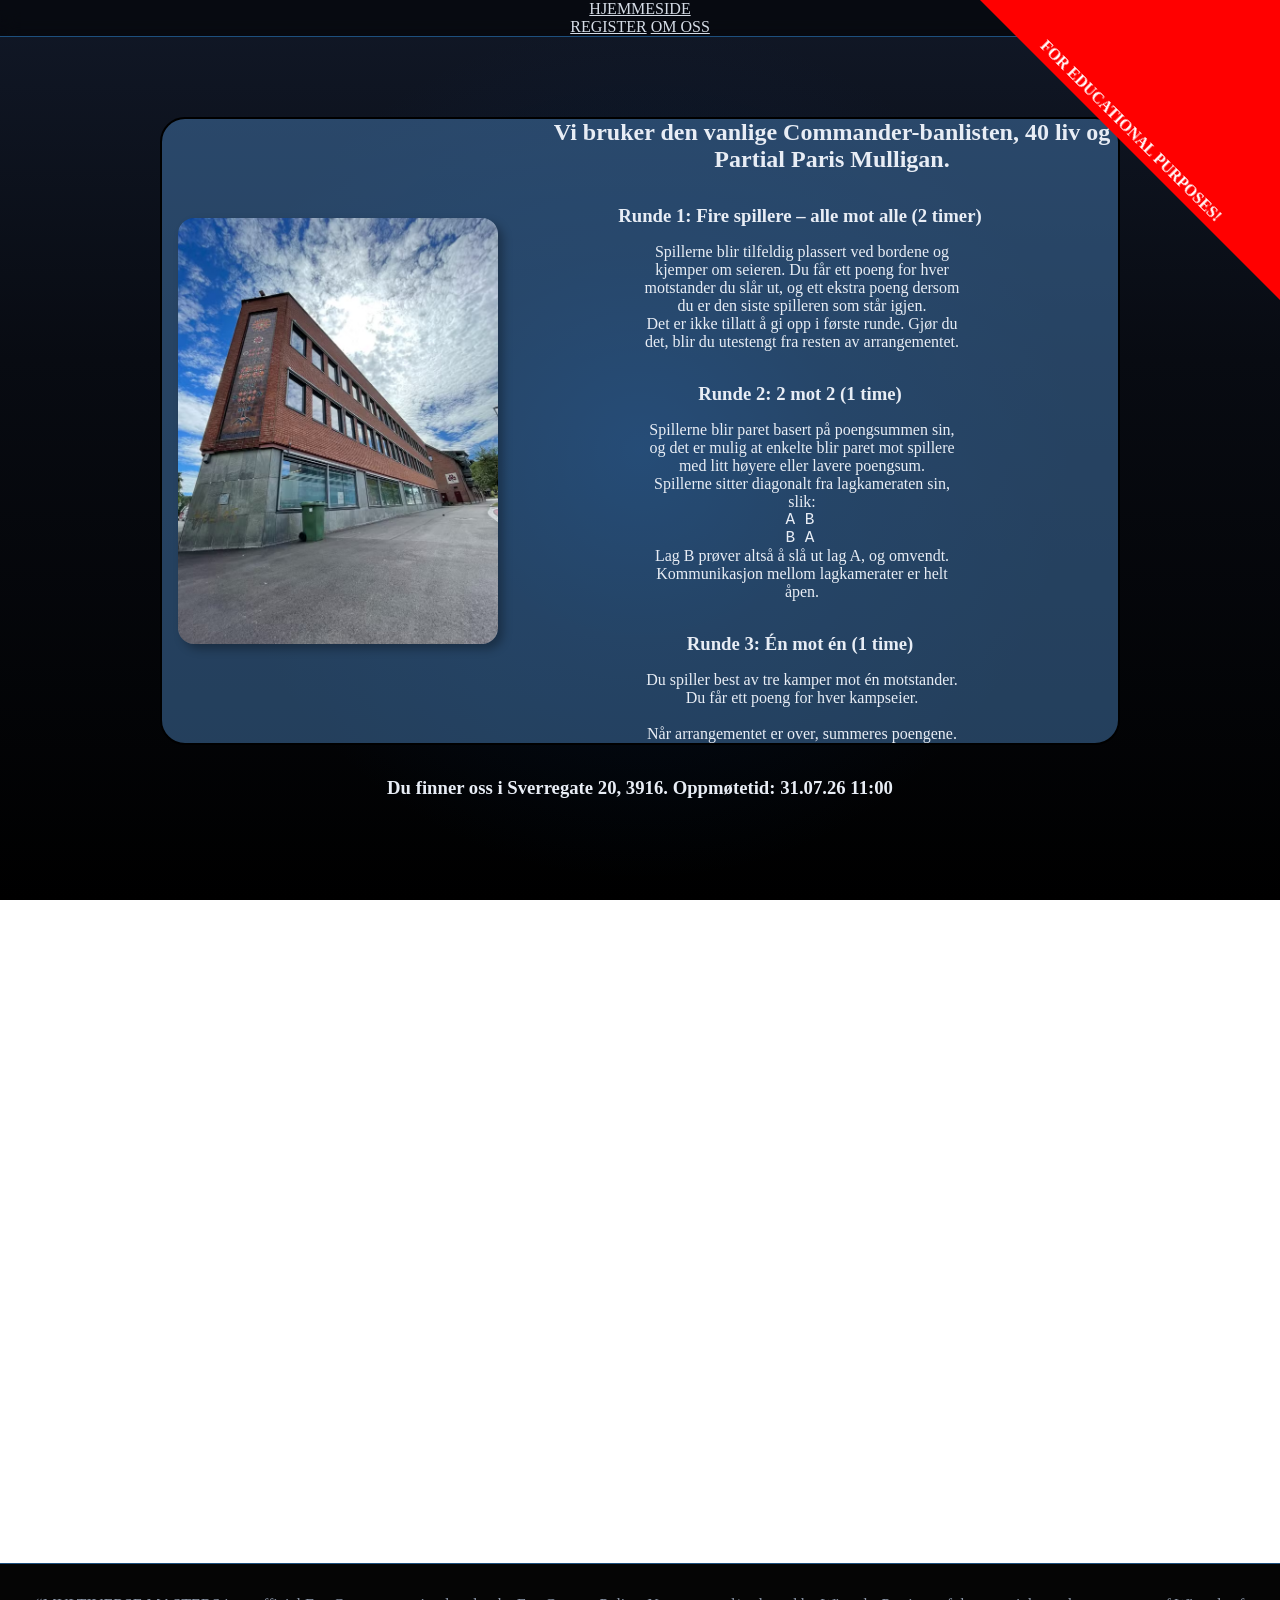
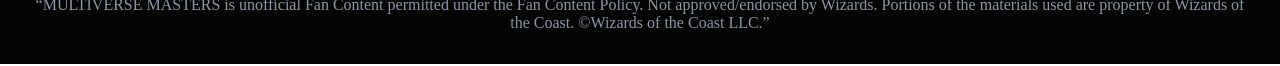
<file: about.html>
<!doctype html>
<html lang="nb">
  <head>
    <meta charset="UTF-8" />
    <meta name="viewport" content="width=device-width, initial-scale=1.0" />
    <title>OM OSS</title>
    <link rel="stylesheet" href="about.css" />
    <script src="script.js" defer></script>
  </head>
  <body>
    <!-- EDUCATIONAL PURPOSES TAG -->

    <div class="corner-tag">
      <p>FOR EDUCATIONAL PURPOSES!</p>
    </div>
    <div class="container">
      <!-- NAV -->
      <nav class="navbar">
        <div class="nav-logo">
          <a href="index.html" class="link-logo"> HJEMMESIDE</a>
          <div class="nav-links">
            <a href="register.html">REGISTER</a>
            <a href="about.html">OM OSS</a>
          </div>
        </div>
      </nav>

      <!-- INFO BOX -->
      <section class="info-box">
        <div class="info-box-card">
          <img
            src="./IMAGES/Sverregate.avif"
            alt="A picture of a brick building located in Porsgrunn. "
          />
          <div class="info-text">
            <h2>
              Vi bruker den vanlige Commander-banlisten, 40 liv og Partial Paris
              Mulligan.
            </h2>

            <h3>Runde 1: Fire spillere – alle mot alle (2 timer)</h3>

            <p>
              Spillerne blir tilfeldig plassert ved bordene og kjemper om
              seieren. Du får ett poeng for hver motstander du slår ut, og ett
              ekstra poeng dersom du er den siste spilleren som står igjen.
            </p>

            <p>
              Det er ikke tillatt å gi opp i første runde. Gjør du det, blir du
              utestengt fra resten av arrangementet.
            </p>

            <h3>Runde 2: 2 mot 2 (1 time)</h3>

            <p>
              Spillerne blir paret basert på poengsummen sin, og det er mulig at
              enkelte blir paret mot spillere med litt høyere eller lavere
              poengsum.
            </p>

            <p>Spillerne sitter diagonalt fra lagkameraten sin, slik:</p>

            <pre>
A B
B A
</pre
            >

            <p>
              Lag B prøver altså å slå ut lag A, og omvendt. Kommunikasjon
              mellom lagkamerater er helt åpen.
            </p>

            <h3>Runde 3: Én mot én (1 time)</h3>

            <p>
              Du spiller best av tre kamper mot én motstander. Du får ett poeng
              for hver kampseier.
              <br />
              <br />
              Når arrangementet er over, summeres poengene.
            </p>
          </div>
        </div>

        <h3>Du finner oss i Sverregate 20, 3916. Oppmøtetid: 31.07.26 11:00</h3>
      </section>

      <!-- GOOGLE IFRAME -->

      <iframe
        width="900"
        height="600"
        style="border: 0"
        src="https://maps.google.com/maps?q=Sverregate%2020%2C%20porsgrunn&t=m&z=14&ie=UTF8&iwloc=&output=embed"
        loading="lazy"
        referrerpolicy="no-referrer-when-downgrade"
      ></iframe>
    </div>

    <!-- FOOTER -->
    <footer>
      <div class="footer">
        <p>
          “MULTIVERSE MASTERS is unofficial Fan Content permitted under the Fan
          Content Policy. Not approved/endorsed by Wizards. Portions of the
          materials used are property of Wizards of the Coast. ©Wizards of the
          Coast LLC.”
        </p>
      </div>
    </footer>
  </body>
</html>
</file>
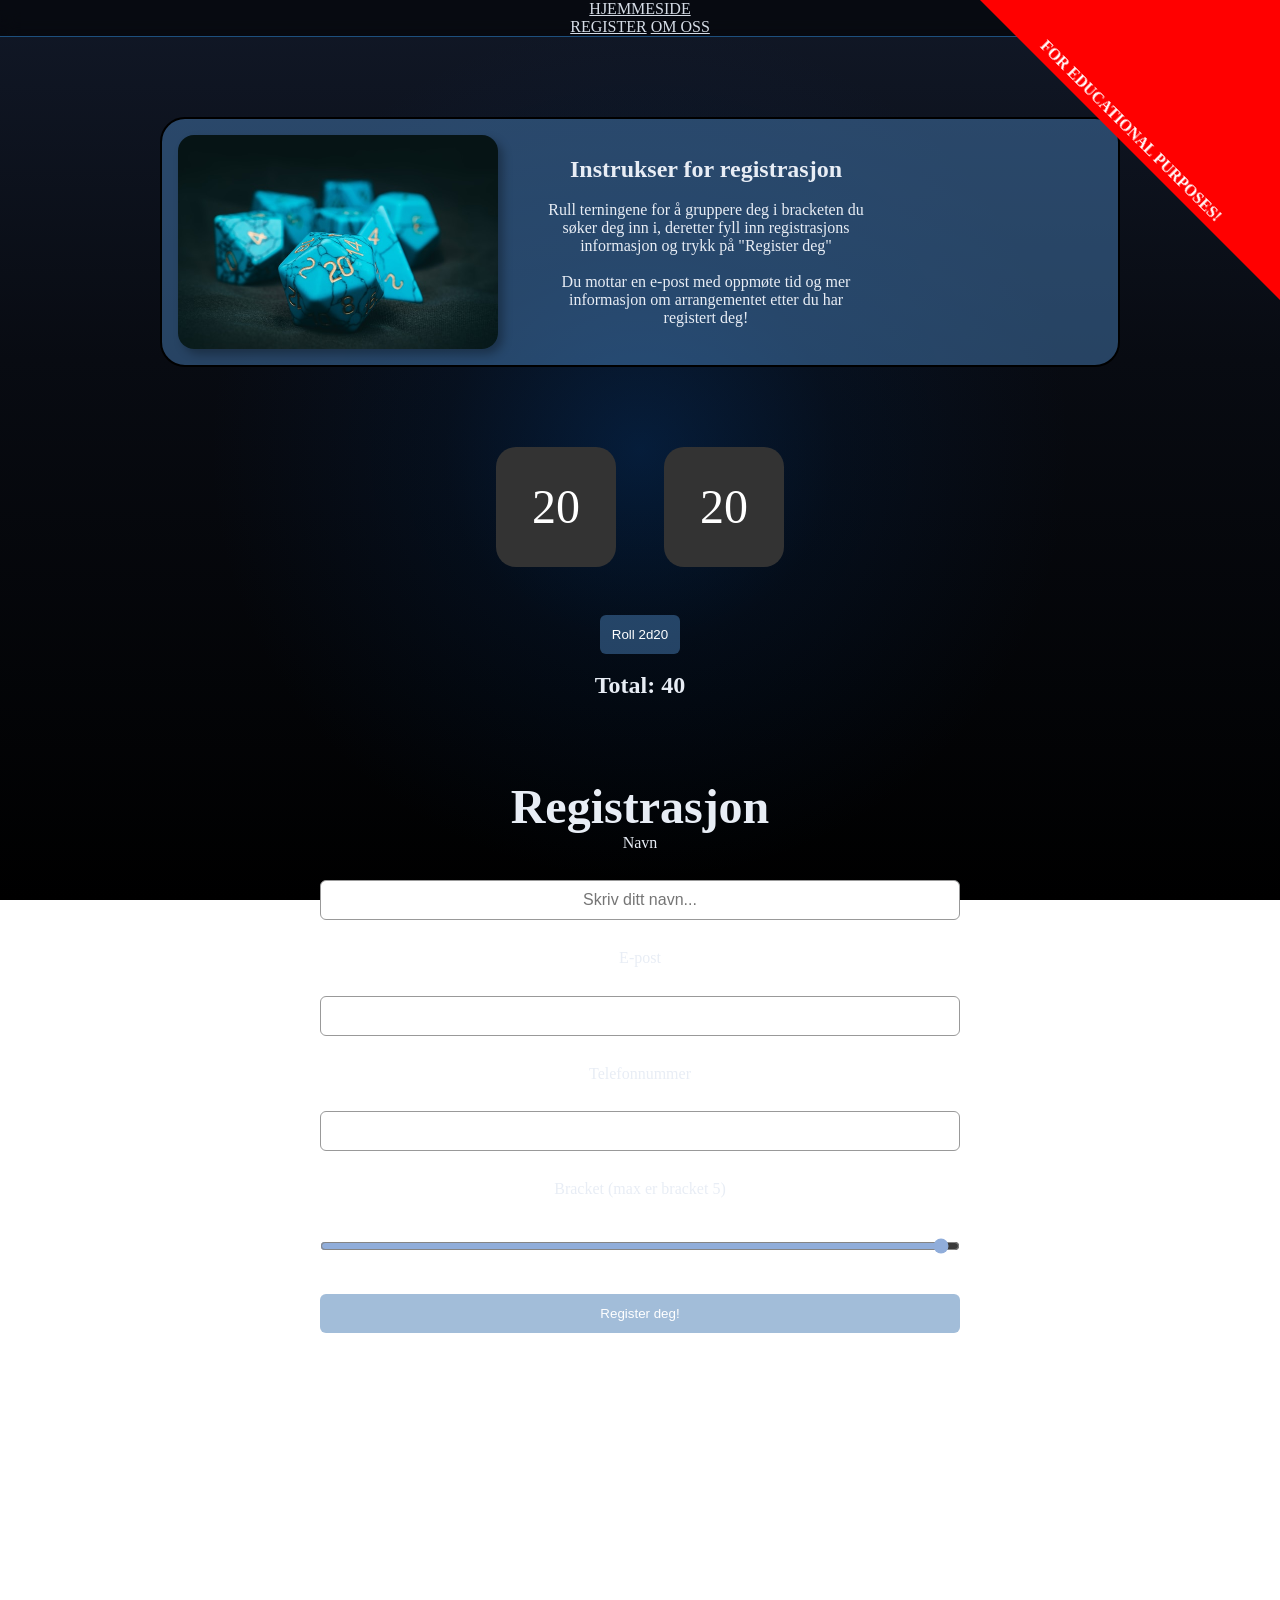
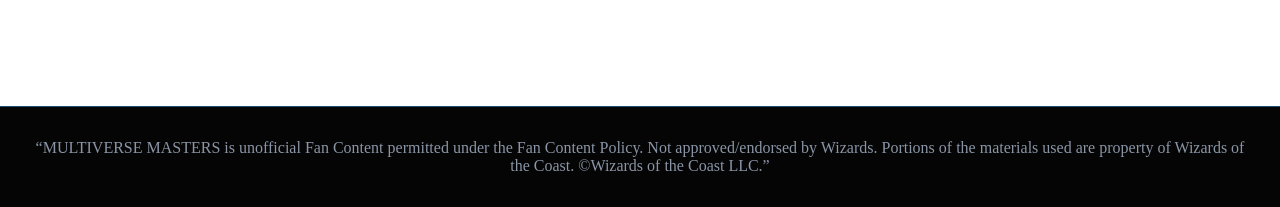
<file: register.html>
<!doctype html>
<html lang="nb">
  <head>
    <meta charset="UTF-8" />
    <meta name="viewport" content="width=device-width, initial-scale=1.0" />
    <title>REGISTRER</title>
    <link rel="stylesheet" href="register.css" />
    <script src="script.js" defer></script>
  </head>
  <body>
        <!-- EDUCATIONAL PURPOSES TAG -->

    <div class="corner-tag">
  <p>FOR EDUCATIONAL PURPOSES!</p>
</div>

<div class="container">
    <!-- NAV -->
    <nav class="navbar">
      <div class="nav-logo">
        <a href="index.html" class="link-logo"> HJEMMESIDE</a>
        <div class="nav-links">
          <a href="register.html">REGISTER</a>
          <a href="about.html">OM OSS</a>
        </div>
      </div>
    </nav>

    <!-- INFO BOX -->
            <section class="info-box">
      <div class="info-box-card">
        <img
          src="./IMAGES/dices.jpg"
          alt="Set of various dice sizes in baby blue with white number color"
        />
        <div class="info-text">
          <h2>Instrukser for registrasjon</h2>
          <p>
            <br>
Rull terningene for å gruppere deg i bracketen du søker deg inn i, deretter fyll inn registrasjons informasjon og trykk på "Register deg"
<br>
<br>
Du mottar en e-post med oppmøte tid og mer informasjon om arrangementet etter du har registert deg!

          </p>
        </div>

      </div>
      
    </section>

    <!-- DICE ROLLER -->

    <div class="dice-container">
    <div class="dice" id="dice1">20</div>
    <div class="dice" id="dice2">20</div>
</div>

<button id="roll-btn">Roll 2d20</button>
<br>
<br>
<h2 id="total">Total: 40</h2>
<!-- REGISTRATION FORM  -->

 <section class="form_main">
        <h2 id="h2-booking">Registrasjon</h2>
      <div>
        <form class="form" id="register-form">
          <label for="text">Navn</label>
          <input
            type="text"
            name="text"
            id="text"
            placeholder="Skriv ditt navn..."
            required
          />

          <label for="email">E-post</label>
          <input type="email" name="email" id="email" />


          <label for="tel">Telefonnummer</label>
          <input type="tel" name="tel" id="tel" />

          <label for="range">Bracket (max er bracket 5)</label>
          <input
            type="range"
            name="range"
            id="range"
            min="0"
            max="4"
            value="20"
          />

          <button type="submit">Register deg!</button>
        </form>
          </div>
      </section>


    <!-- FOOTER -->
            <footer>
      <div class="footer">
          <p>“MULTIVERSE MASTERS is unofficial Fan Content permitted under the Fan Content Policy. Not approved/endorsed by Wizards. Portions of the materials used are property of Wizards of the Coast. ©Wizards of the Coast LLC.”</p>
        </div>
    </footer>
  </body>
</html>
</file>
<file: about.css>
/* GLOBAL RESET */

* {
  padding: 0;
  margin: 0;
  box-sizing: border-box;
  text-align: center;
}

/* HTML */
html {
  scroll-behavior: smooth;
}

/* BODY */

body {
  background:
    radial-gradient(
      circle at center,
      rgba(0, 119, 255, 0.18) 0%,
      rgba(0, 60, 130, 0.12) 25%,
      rgba(0, 0, 0, 0) 55%
    ),
    linear-gradient(to bottom, #111827, #080b12 40%, #000000 100%);
  background-attachment: fixed;
  color: #e8edf5;
}

/* CORNER TAG */

.corner-tag {
  position: absolute;
  z-index: 10;
  width: 450px;
  height: 300px;
  overflow: hidden;
  top: 0;
  right: 0;
  transform: rotate(45deg);
  transform-origin: bottom right;
  background-color: red;
  display: flex;
  justify-content: center;
  align-items: flex-end;
  padding-bottom: 5px;
  color: white;
  font-weight: bold;
}

/* NAVBAR */
.navbar {
  background: rgba(0, 0, 0, 0.55);
  border-bottom: 1px solid #1d4f7d;
  backdrop-filter: blur(8px);
}

nav a {
  color: #d5dce6;
  transition: 0.3s;
}

nav a:hover {
  color: #6bb8ff;
  text-shadow: 0 0 12px #3399ff;
}

/* INFO-BOX */

.info-box {
  max-width: 70rem;
  margin: 5rem auto;
}

.info-box p {
  width: 20rem;
  margin-left: 6rem;
}

.info-box h2 {
  font-family: TBD;
}

.info-text h3 {
  margin-top: 2rem;
  margin-bottom: 1rem;
  margin-right: 4rem;
}

.info-box-card {
  display: flex;
  align-items: center;
  gap: 2rem;
  width: 100%;
  max-width: 60rem;
  margin: 2rem auto;
  background-color: hsla(210, 43%, 49%, 0.5);
  border-radius: 25px;
  border: 2px solid black;
}

.info-text {
  text-align: left;
}

pre {
  font-size: 1rem;
  margin-right: 4rem;
}

.info-box-card img {
  width: 20rem;
  justify-content: center;
  border-radius: 1rem;
  margin: 1rem;
  box-shadow: 5px 5px 10px rgba(0, 0, 0, 0.3);
}

.info-box-card:hover {
  border-color: #4aa9ff;
  box-shadow: 0 0 20px rgba(0, 140, 255, 0.35);
}

.container {
  min-height: calc(100vh - 120px);
}

/* FOOTER */

.footer {
  margin-top: 5rem;
  padding: 2rem;
  background: #050505;
  border-top: 1px solid #1d4f7d;
  color: #8a95a6;
}
</file>
<file: register.css>
/* GLOBAL RESET */

* {
  padding: 0;
  margin: 0;
  box-sizing: border-box;
  text-align: center;
}

/* HTML */
html {
  scroll-behavior: smooth;
}

/* BODY */

body {
  background:
    radial-gradient(
      circle at center,
      rgba(0, 119, 255, 0.18) 0%,
      rgba(0, 60, 130, 0.12) 25%,
      rgba(0, 0, 0, 0) 55%
    ),
    linear-gradient(to bottom, #111827, #080b12 40%, #000000 100%);

  background-attachment: fixed;
  color: #e8edf5;
}

/* CORNER TAG */

.corner-tag {
  position: absolute;
  z-index: 10;
  width: 450px;
  height: 300px;
  overflow: hidden;
  top: 0;
  right: 0;
  transform: rotate(45deg);
  transform-origin: bottom right;
  background-color: red;
  display: flex;
  justify-content: center;
  align-items: flex-end;
  padding-bottom: 5px;
  color: white;
  font-weight: bold;
}

/* NAVBAR */
.navbar {
  background: rgba(0, 0, 0, 0.55);
  border-bottom: 1px solid #1d4f7d;
  backdrop-filter: blur(8px);
}

nav a {
  color: #d5dce6;
  transition: 0.3s;<
}

nav a:hover {
  color: #6bb8ff;
  text-shadow: 0 0 12px #3399ff;
}

/* INFO-BOX */

.info-box {
  max-width: 70rem;
  margin: 5rem auto;
}

.info-box p {
  width: 20rem;
}

.info-box h2 {
  font-family: TBD;
}

.info-box-card {
  display: flex;
  align-items: center;
  gap: 2rem;
  width: 100%;
  max-width: 60rem;
  margin: 2rem auto;
  background-color: hsla(210, 43%, 49%, 0.5);
  border-radius: 25px;
  border: 2px solid black;
}

.info-box-card:hover {
  border-color: #4aa9ff;
  box-shadow: 0 0 20px rgba(0, 140, 255, 0.35);
}

.info-box-card img {
  width: 20rem;
  justify-content: center;
  border-radius: 1rem;
  margin: 1rem;
  box-shadow: 5px 5px 10px rgba(0, 0, 0, 0.3);
}

/* DICE ROLLER */

.dice-container {
  display: flex;
  justify-content: center;
  gap: 3rem;
  margin: 3rem;
}

.dice {
  width: 120px;
  height: 120px;
  background: #333;
  color: white;
  border-radius: 20px;
  font-size: 3rem;
  display: flex;
  justify-content: center;
  align-items: center;
  user-select: none;
}

/* DICE ANIMATION */
.rolling {
  animation: shake 0.8s;
}

@keyframes shake {
  0% {
    transform: rotate(0deg) scale(1);
  }
  20% {
    transform: rotate(20deg) scale(1.1);
  }
  40% {
    transform: rotate(-20deg) scale(0.95);
  }
  60% {
    transform: rotate(15deg) scale(1.1);
  }
  80% {
    transform: rotate(-15deg);
  }
  100% {
    transform: rotate(0deg) scale(1);
  }
}

/* REGISTER FORM */

#h2-booking {
  margin-top: 5rem;
  font-family: TBD;
  font-size: 3rem;
  display: flex;
  justify-content: center;
}

.form {
  display: flex;
  flex-direction: column;
  gap: 1.8rem;
  margin: auto;
  width: 640px;
  flex: 0.8;
  height: 680px;
  margin-bottom: 12rem;
}

input,
textarea,
select {
  padding: 10px;
  border:
    1px,
    solid #999;
  border-radius: 6px;
  font-size: 1rem;
}

input[type="range"] {
  accent-color: #90adda;
}

button {
  padding: 12px;
  background-color: hsla(210, 43%, 49%, 0.5);
  color: white;
  border: none;
  border-radius: 6px;
  cursor: pointer;
}

.form {
  text-align: center;
}

.container {
  min-height: calc(100vh - 120px);
}

/* FOOTER */

.footer {
  margin-top: 5rem;
  padding: 2rem;
  background: #050505;
  border-top: 1px solid #1d4f7d;
  color: #8a95a6;
}
</file>
